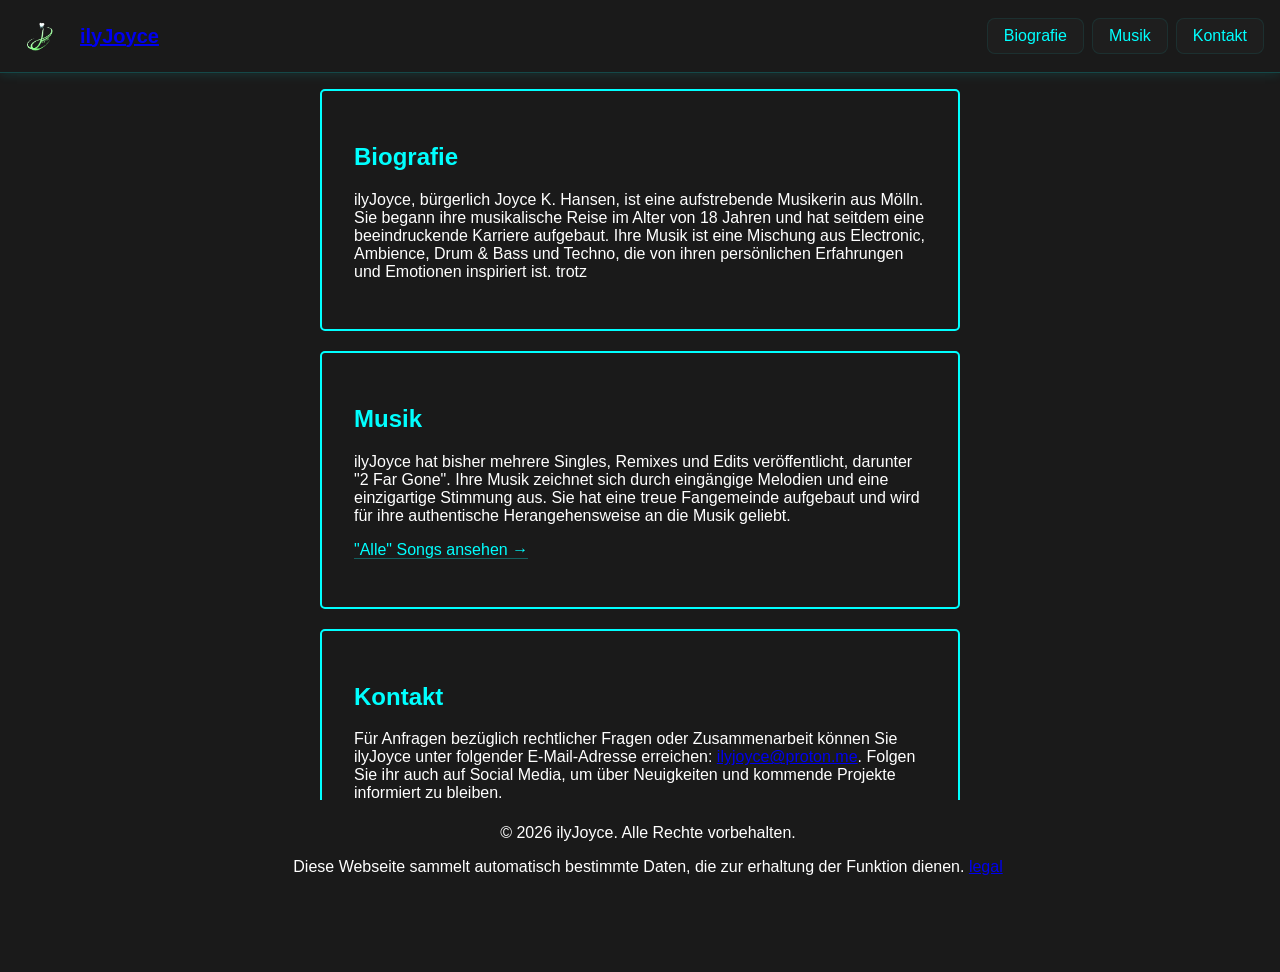
<file: index.html>
<!DOCTYPE html>
<html lang="de">
<head>
    <meta charset="UTF-8">
    <meta name="viewport" content="width=device-width, initial-scale=1.0">
    <title>ilyJoyce - homepage</title>
    <link rel="stylesheet" href="style.css">
</head>
<body>
    <header>
        <img src="img/logo.png" alt="ilyJoyce Logo">
        <h1><a href="/">ilyJoyce</a></h1>
        <nav>
            <ul>
                <li><a href="#biografie">Biografie</a></li>
                <li><a href="sub/musik/index.html">Musik</a></li>
                <li><a href="#kontakt">Kontakt</a></li>
            </ul>
        </nav>
    </header>

    <section id="biografie">
        <h2><span>Biografie</span></h2>
        <p>ilyJoyce, bürgerlich Joyce K. Hansen, ist eine aufstrebende Musikerin aus Mölln. 
            Sie begann ihre musikalische Reise im Alter von 18 Jahren und hat seitdem eine beeindruckende Karriere aufgebaut. 
            Ihre Musik ist eine Mischung aus Electronic, Ambience, Drum & Bass und Techno, die von ihren persönlichen Erfahrungen und Emotionen inspiriert ist.
        trotz</p>
    </section>

    <section id="musik">
        <h2><span>Musik</span></h2>
        <p>ilyJoyce hat bisher mehrere Singles, Remixes und Edits veröffentlicht, darunter "2 Far Gone". 
            Ihre Musik zeichnet sich durch eingängige Melodien und eine einzigartige Stimmung aus. 
            Sie hat eine treue Fangemeinde aufgebaut und wird für ihre authentische Herangehensweise an die Musik geliebt.</p>
        <p><a class="more-link" href="sub/musik/index.html">"Alle" Songs ansehen &rarr;</a></p>
    </section>

    <section id="kontakt">
        <h2><span>Kontakt</span></h2>
        <p>Für Anfragen bezüglich rechtlicher Fragen oder Zusammenarbeit können Sie ilyJoyce unter folgender E-Mail-Adresse erreichen: <a href="mailto:ilyjoyce@proton.me">ilyjoyce@proton.me</a>. Folgen Sie ihr auch auf Social Media, um über Neuigkeiten und kommende Projekte informiert zu bleiben.</p>
    </section>

    <footer>
        <p>&copy; 2026 ilyJoyce. Alle Rechte vorbehalten.</p>
        <p>Diese Webseite sammelt automatisch bestimmte Daten, die zur erhaltung der Funktion dienen. <a href="sub/legal/">legal</a></p>
    </footer>
</body>
</html>
</file>
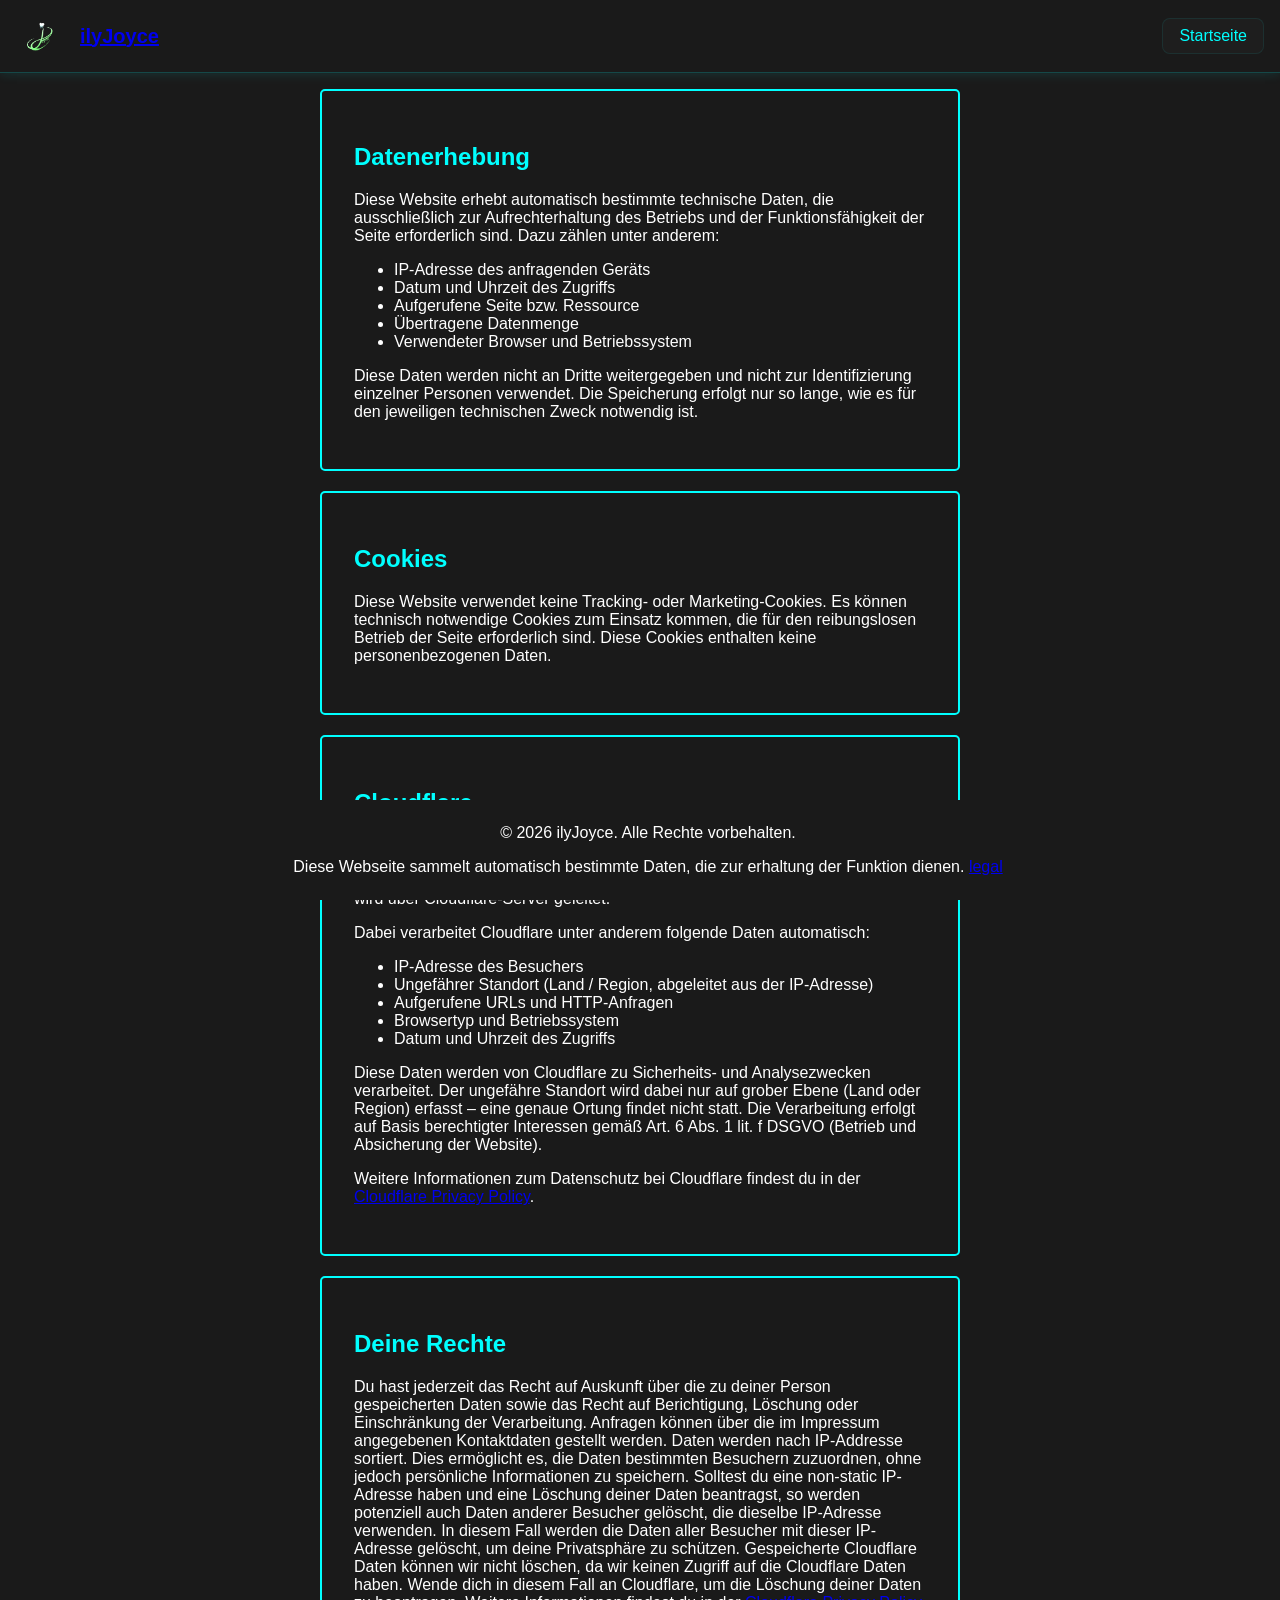
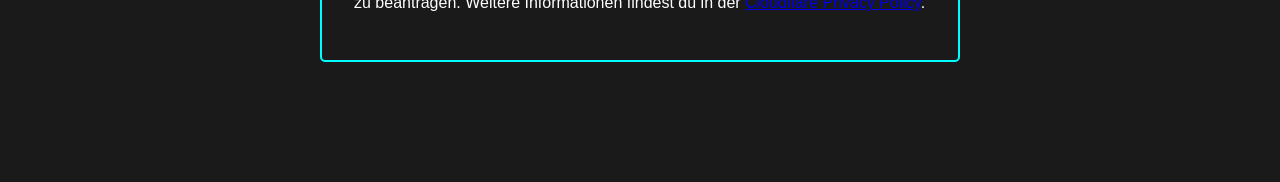
<file: sub/legal/index.html>
<!DOCTYPE html>
<html lang="de">
<head>
    <meta charset="UTF-8">
    <meta name="viewport" content="width=device-width, initial-scale=1.0">
    <title>ilyJoyce – Legal</title>
    <link rel="stylesheet" href="../../style.css">
</head>
<body>
    <header>
        <img src="../../img/logo.png" alt="ilyJoyce Logo">
        <h1><a href="/">ilyJoyce</a></h1>
        <nav>
            <ul>
                <li><a href="../../index.html">Startseite</a></li>
            </ul>
        </nav>
    </header>

    <section id="legal-datenerhebung">
        <h2><span>Datenerhebung</span></h2>
        <p>
            Diese Website erhebt automatisch bestimmte technische Daten, die ausschließlich
            zur Aufrechterhaltung des Betriebs und der Funktionsfähigkeit der Seite
            erforderlich sind. Dazu zählen unter anderem:
        </p>
        <ul>
            <li>IP-Adresse des anfragenden Geräts</li>
            <li>Datum und Uhrzeit des Zugriffs</li>
            <li>Aufgerufene Seite bzw. Ressource</li>
            <li>Übertragene Datenmenge</li>
            <li>Verwendeter Browser und Betriebssystem</li>
        </ul>
        <p>
            Diese Daten werden nicht an Dritte weitergegeben und nicht zur Identifizierung
            einzelner Personen verwendet. Die Speicherung erfolgt nur so lange, wie es für
            den jeweiligen technischen Zweck notwendig ist.
        </p>
    </section>

    <section id="legal-cookies">
        <h2><span>Cookies</span></h2>
        <p>
            Diese Website verwendet keine Tracking- oder Marketing-Cookies. Es können
            technisch notwendige Cookies zum Einsatz kommen, die für den reibungslosen
            Betrieb der Seite erforderlich sind. Diese Cookies enthalten keine
            personenbezogenen Daten.
        </p>
    </section>

    <section id="legal-cloudflare">
        <h2><span>Cloudflare</span></h2>
        <p>
            Diese Website nutzt den Dienst <strong>Cloudflare</strong> (Cloudflare, Inc., 101 Townsend St.,
            San Francisco, CA 94107, USA) als Content Delivery Network (CDN) und zum Schutz
            vor missbräuchlichem Datenverkehr. Der gesamte Traffic dieser Website wird über
            Cloudflare-Server geleitet.
        </p>
        <p>
            Dabei verarbeitet Cloudflare unter anderem folgende Daten automatisch:
        </p>
        <ul>
            <li>IP-Adresse des Besuchers</li>
            <li>Ungefährer Standort (Land / Region, abgeleitet aus der IP-Adresse)</li>
            <li>Aufgerufene URLs und HTTP-Anfragen</li>
            <li>Browsertyp und Betriebssystem</li>
            <li>Datum und Uhrzeit des Zugriffs</li>
        </ul>
        <p>
            Diese Daten werden von Cloudflare zu Sicherheits- und Analysezwecken verarbeitet.
            Der ungefähre Standort wird dabei nur auf grober Ebene (Land oder Region) erfasst –
            eine genaue Ortung findet nicht statt. Die Verarbeitung erfolgt auf Basis
            berechtigter Interessen gemäß Art. 6 Abs. 1 lit. f DSGVO (Betrieb und Absicherung
            der Website).
        </p>
        <p>
            Weitere Informationen zum Datenschutz bei Cloudflare findest du in der
            <a href="https://www.cloudflare.com/privacypolicy/" target="_blank" rel="noopener noreferrer">Cloudflare Privacy Policy</a>.
        </p>
    </section>

    <section id="legal-rechte">
        <h2><span>Deine Rechte</span></h2>
        <p>
            Du hast jederzeit das Recht auf Auskunft über die zu deiner Person
            gespeicherten Daten sowie das Recht auf Berichtigung, Löschung oder
            Einschränkung der Verarbeitung. Anfragen können über die im Impressum
            angegebenen Kontaktdaten gestellt werden. Daten werden nach IP-Addresse sortiert. 
            Dies ermöglicht es, die Daten bestimmten Besuchern zuzuordnen, ohne jedoch persönliche Informationen zu speichern.
            Solltest du eine non-static IP-Adresse haben und eine Löschung deiner Daten beantragst, so werden potenziell auch Daten anderer Besucher gelöscht, die dieselbe IP-Adresse verwenden. 
            In diesem Fall werden die Daten aller Besucher mit dieser IP-Adresse gelöscht, um deine Privatsphäre zu schützen.
            Gespeicherte Cloudflare Daten können wir nicht löschen, da wir keinen Zugriff auf die Cloudflare Daten haben.
            Wende dich in diesem Fall an Cloudflare, um die Löschung deiner Daten zu beantragen. Weitere Informationen findest du in der <a href="https://www.cloudflare.com/privacypolicy/" target="_blank" rel="noopener noreferrer">Cloudflare Privacy Policy</a>.
        </p>
    </section>

    <footer>
        <p>&copy; 2026 ilyJoyce. Alle Rechte vorbehalten.</p>
        <p>Diese Webseite sammelt automatisch bestimmte Daten, die zur erhaltung der Funktion dienen. <a href="index.html">legal</a></p>
    </footer>
</body>
</html>
</file>
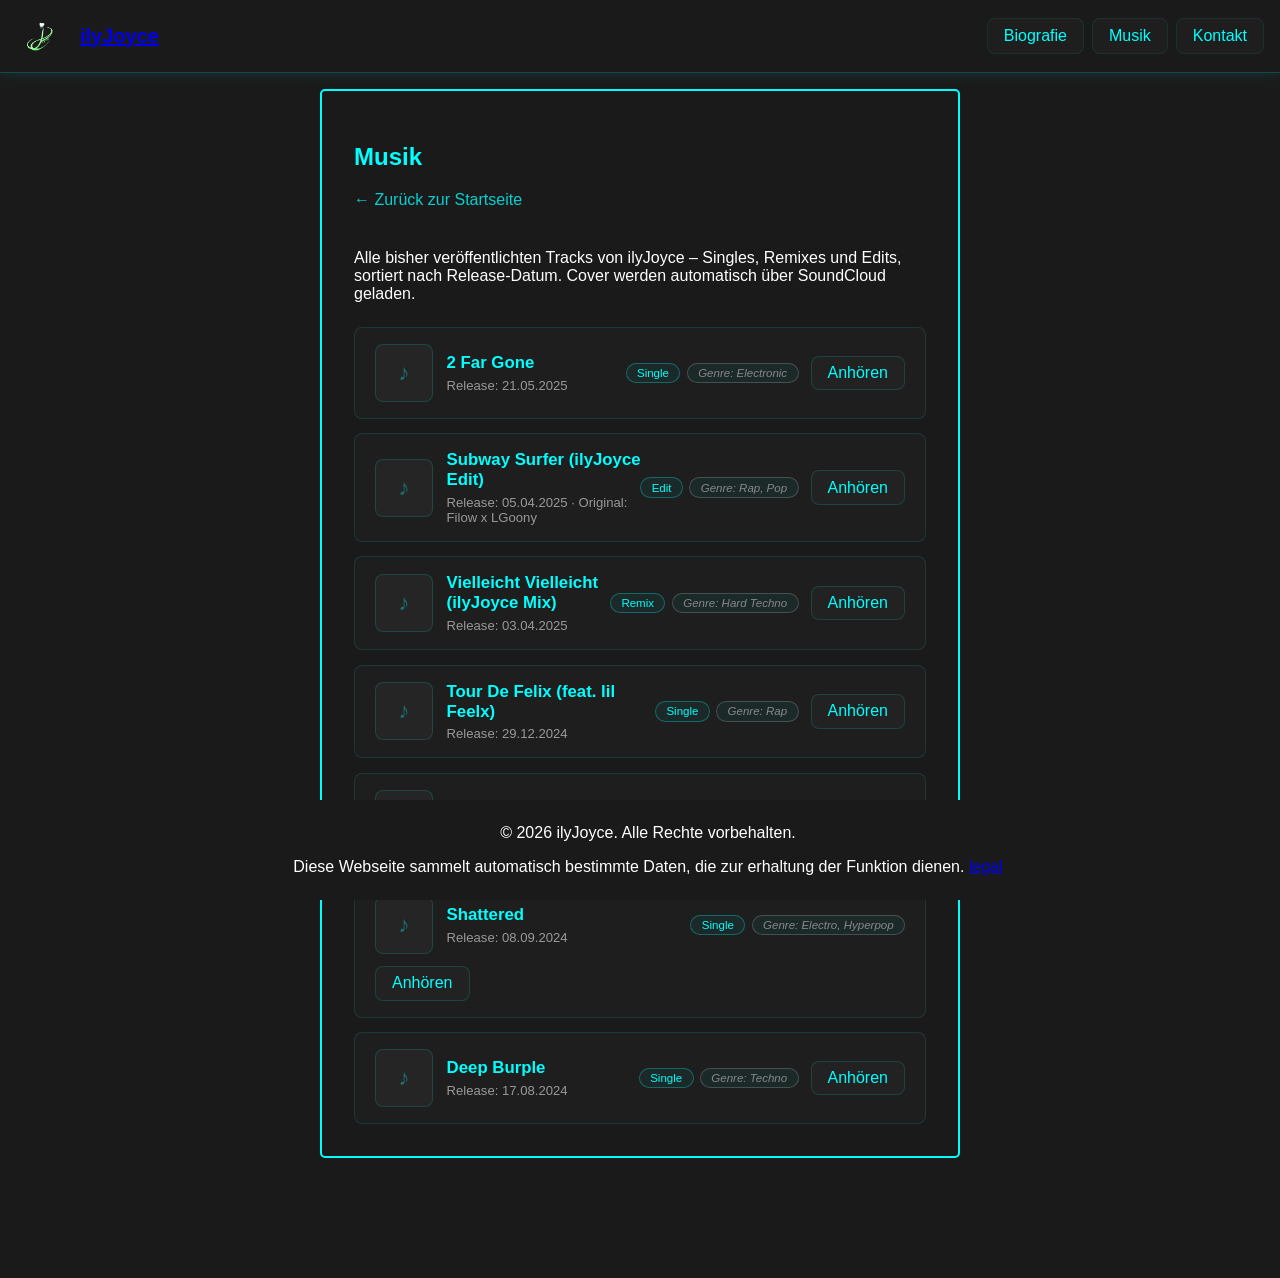
<file: sub/musik/index.html>
<!DOCTYPE html>
<html lang="de">
<head>
    <meta charset="UTF-8">
    <meta name="viewport" content="width=device-width, initial-scale=1.0">
    <title>ilyJoyce - Musik</title>
    <link rel="stylesheet" href="../../style.css">
</head>
<body>
    <header>
        <img src="../../img/logo.png" alt="ilyJoyce Logo">
        <h1><a href="../../">ilyJoyce</a></h1>
        <nav>
            <ul>
                <li><a href="../../index.html#biografie">Biografie</a></li>
                <li><a href="musik.html">Musik</a></li>
                <li><a href="../../index.html#kontakt">Kontakt</a></li>
            </ul>
        </nav>
    </header>

    <section id="musik">
        <h2><span>Musik</span></h2>
        <a class="back-link" href="../../index.html">&larr; Zurück zur Startseite</a>
        <p>Alle bisher veröffentlichten Tracks von ilyJoyce – Singles, Remixes und Edits, sortiert nach Release-Datum.
           Cover werden automatisch über SoundCloud geladen.</p>

        <div class="song-list">

            <div class="song-card">
                <div class="song-main">
                    <div class="song-cover loading" data-track="https://soundcloud.com/ilyjoyce/2-far-gone" aria-hidden="true"></div>
                    <div class="song-info">
                        <span class="song-title">2 Far Gone</span>
                        <span class="song-meta">Release: 21.05.2025</span>
                    </div>
                </div>
                <div class="song-tags">
                    <span class="tag">Single</span>
                    <span class="tag placeholder">Genre: Electronic</span>
                </div>
                <a class="song-link" href="https://soundcloud.com/ilyjoyce/2-far-gone" target="_blank" rel="noopener">Anhören</a>
            </div>

            <div class="song-card">
                <div class="song-main">
                    <div class="song-cover loading" data-track="https://soundcloud.com/ilyjoyce/subway-surfer" aria-hidden="true"></div>
                    <div class="song-info">
                        <span class="song-title">Subway Surfer (ilyJoyce Edit)</span>
                        <span class="song-meta">Release: 05.04.2025 &middot; Original: Filow x LGoony</span>
                    </div>
                </div>
                <div class="song-tags">
                    <span class="tag">Edit</span>
                    <span class="tag placeholder">Genre: Rap, Pop</span>
                </div>
                <a class="song-link" href="https://soundcloud.com/ilyjoyce/subway-surfer" target="_blank" rel="noopener">Anhören</a>
            </div>

            <div class="song-card">
                <div class="song-main">
                    <div class="song-cover loading" data-track="https://soundcloud.com/ilyjoyce/vielleicht-vielleicht-ilyjoyce" aria-hidden="true"></div>
                    <div class="song-info">
                        <span class="song-title">Vielleicht Vielleicht (ilyJoyce Mix)</span>
                        <span class="song-meta">Release: 03.04.2025</span>
                    </div>
                </div>
                <div class="song-tags">
                    <span class="tag">Remix</span>
                    <span class="tag placeholder">Genre: Hard Techno</span>
                </div>
                <a class="song-link" href="https://soundcloud.com/ilyjoyce/vielleicht-vielleicht-ilyjoyce" target="_blank" rel="noopener">Anhören</a>
            </div>

            <div class="song-card">
                <div class="song-main">
                    <div class="song-cover loading" data-track="https://soundcloud.com/ilyjoyce/felix" aria-hidden="true"></div>
                    <div class="song-info">
                        <span class="song-title">Tour De Felix (feat. lil Feelx)</span>
                        <span class="song-meta">Release: 29.12.2024</span>
                    </div>
                </div>
                <div class="song-tags">
                    <span class="tag">Single</span>
                    <span class="tag placeholder">Genre: Rap</span>
                </div>
                <a class="song-link" href="https://soundcloud.com/ilyjoyce/felix" target="_blank" rel="noopener">Anhören</a>
            </div>

            <div class="song-card">
                <div class="song-main">
                    <div class="song-cover loading" data-track="https://soundcloud.com/ilyjoyce/kavala" aria-hidden="true"></div>
                    <div class="song-info">
                        <span class="song-title">Kavala</span>
                        <span class="song-meta">Release: 30.11.2024</span>
                    </div>
                </div>
                <div class="song-tags">
                    <span class="tag">Single</span>
                    <span class="tag placeholder">Genre: Funk</span>
                </div>
                <a class="song-link" href="https://soundcloud.com/ilyjoyce/kavala" target="_blank" rel="noopener">Anhören</a>
            </div>

            <div class="song-card">
                <div class="song-main">
                    <div class="song-cover loading" data-track="https://soundcloud.com/ilyjoyce/shattered" aria-hidden="true"></div>
                    <div class="song-info">
                        <span class="song-title">Shattered</span>
                        <span class="song-meta">Release: 08.09.2024</span>
                    </div>
                </div>
                <div class="song-tags">
                    <span class="tag">Single</span>
                    <span class="tag placeholder">Genre: Electro, Hyperpop</span>
                </div>
                <a class="song-link" href="https://soundcloud.com/ilyjoyce/shattered" target="_blank" rel="noopener">Anhören</a>
            </div>

            <div class="song-card">
                <div class="song-main">
                    <div class="song-cover loading" data-track="https://soundcloud.com/ilyjoyce/deep-burple" aria-hidden="true"></div>
                    <div class="song-info">
                        <span class="song-title">Deep Burple</span>
                        <span class="song-meta">Release: 17.08.2024</span>
                    </div>
                </div>
                <div class="song-tags">
                    <span class="tag">Single</span>
                    <span class="tag placeholder">Genre: Techno</span>
                </div>
                <a class="song-link" href="https://soundcloud.com/ilyjoyce/deep-burple" target="_blank" rel="noopener">Anhören</a>
            </div>

        </div>
    </section>

    <footer>
        <p>&copy; 2026 ilyJoyce. Alle Rechte vorbehalten.</p>
        <p>Diese Webseite sammelt automatisch bestimmte Daten, die zur erhaltung der Funktion dienen. <a href="sub/legal/">legal</a></p>
    </footer>

    <script>
        // Lädt die Track-Cover dynamisch über die öffentliche SoundCloud oEmbed-API
        // (kein API-Key nötig). Bei Fehlern bleibt das Fallback-Icon stehen.
        document.querySelectorAll('.song-cover[data-track]').forEach(function (el) {
            var trackUrl = el.getAttribute('data-track');
            var endpoint = 'https://soundcloud.com/oembed?format=json&url=' + encodeURIComponent(trackUrl);

            fetch(endpoint)
                .then(function (res) {
                    if (!res.ok) throw new Error('oEmbed request failed');
                    return res.json();
                })
                .then(function (data) {
                    if (!data.thumbnail_url) throw new Error('Kein Cover vorhanden');
                    // Bild vorab laden, damit kein kaputtes Bild kurz aufblitzt
                    var preload = new Image();
                    preload.onload = function () {
                        el.style.backgroundImage = 'url("' + data.thumbnail_url + '")';
                        el.classList.remove('loading');
                    };
                    preload.onerror = function () {
                        el.classList.remove('loading');
                        el.classList.add('fallback');
                    };
                    preload.src = data.thumbnail_url;
                })
                .catch(function () {
                    el.classList.remove('loading');
                    el.classList.add('fallback');
                });
        });
    </script>
</body>
</html>
</file>
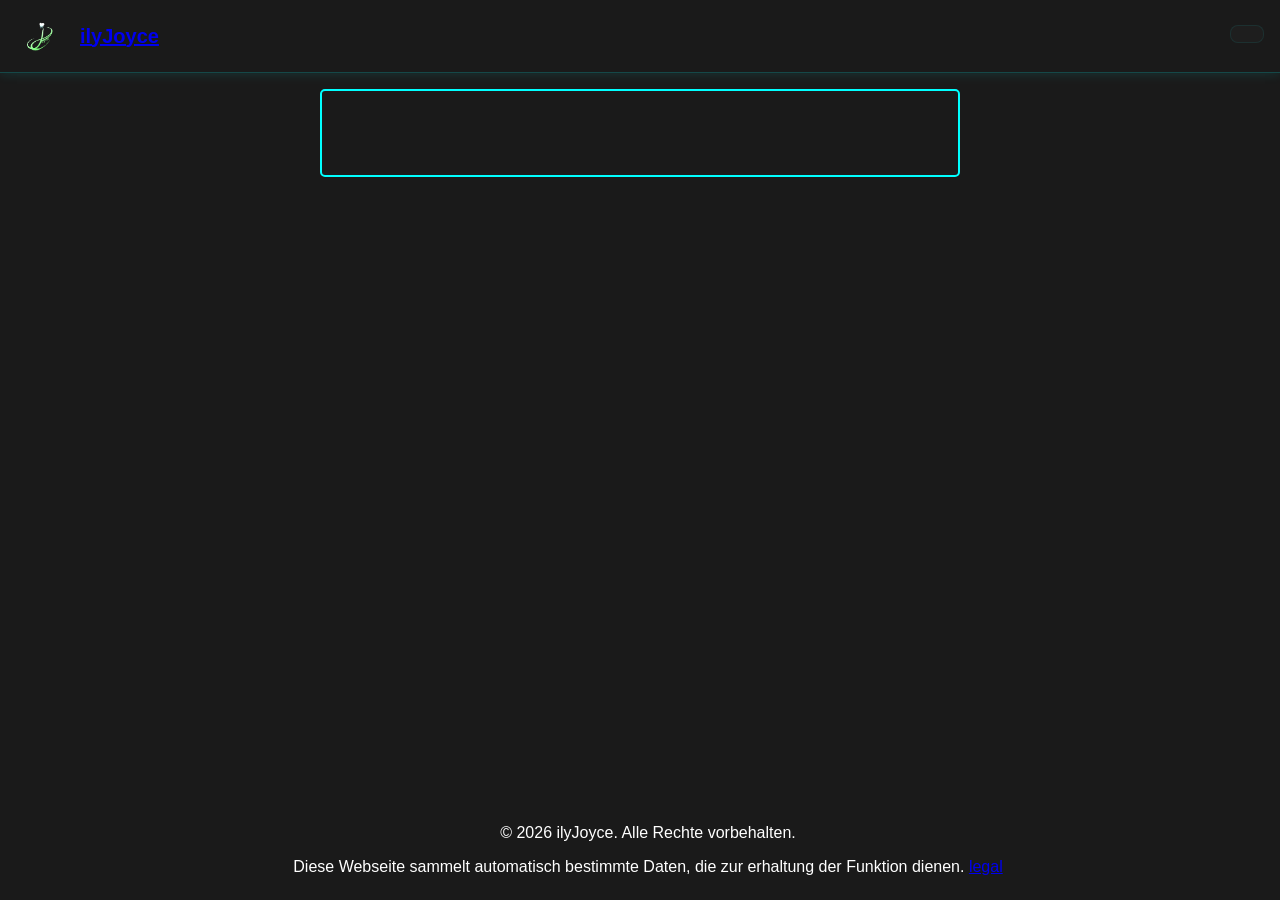
<file: sub/template.html>
<!DOCTYPE html>
<html lang="de">
<head>
    <meta charset="UTF-8">
    <meta name="viewport" content="width=device-width, initial-scale=1.0">
    <title>ilyJoyce</title>
    <link rel="stylesheet" href="/style.css">
</head>
<body>
    <header>
        <img src="/img/logo.png" alt="ilyJoyce Logo">
        <h1><a href="/">ilyJoyce</a></h1>
        <nav>
            <ul>
                <li><a href="#"></a></li>
            </ul>
        </nav>
    </header>

    <section id="">
        <h2><span></span></h2>
        <p></p>
    </section>

    <footer>
        <p>&copy; 2026 ilyJoyce. Alle Rechte vorbehalten.</p>
        <p>Diese Webseite sammelt automatisch bestimmte Daten, die zur erhaltung der Funktion dienen. <a href="/sub/legal/index.html">legal</a></p>
    </footer>
</html>
</file>
<file: style.css>
body {
    font-family: Arial, sans-serif;
    margin: 0;
    padding: 0;
    padding-bottom: 100px;
    background-color: #1a1a1a;
}

header {
    background-color: #1a1a1a;
    color: cyan;
    padding: 0.75rem 1rem;
    display: flex;
    align-items: center;
    gap: 1rem;
    border-bottom: 1px solid #00ffff33;
    border-bottom-width: 1px;
    border-bottom-style: solid;
    border-bottom-color: rgba(0, 255, 255, 0.2);
    box-shadow: 0 2px 10px rgba(0,255,255,0.1);
}

header img {
    width: 48px;
    height: 48px;
    object-fit: cover;
    border-radius: 6px;
}

header h1 {
    margin: 0;
    font-size: 1.25rem;
}

nav {
    background-color: transparent;
    display: flex;
    justify-content: flex-end;
    margin-left: auto;
    padding: 0;
}

nav ul {
    list-style: none;
    margin: 0;
    padding: 0;
    display: flex;
    gap: 0.5rem;
    align-items: center;
}

nav li {
    display: inline-block;
}

nav a {
    display: inline-block;
    padding: 0.5rem 1rem;
    color: cyan;
    background: rgba(255,255,255,0.02);
    border: 1px solid rgba(0,255,255,0.08);
    border-radius: 8px;
    text-decoration: none;
    transition: transform 0.15s ease, box-shadow 0.15s ease, background 0.15s ease;
}

nav a:hover, nav a:focus {
    transform: translateY(-3px);
    background: rgba(0,255,255,0.06);
    box-shadow: 0 8px 20px rgba(0,255,255,0.06);
}

nav a:active {
    transform: translateY(0);
    box-shadow: none;
}

nav a:visited {
    color: cyan;
}

section {
    padding: 2rem;
    color: white;
    background-color: rgb(26, 26, 26);
    margin: 1rem;
    border-radius: 5px;
    border: 2px solid aqua;
    margin-left: 25%;
    margin-right: 25%;
    margin-bottom: 20px;
}

section h2 span:hover {
  --scale: 1.5;
}

section h2 {
  font-size: calc(1.5rem * var(--scale));
  text-decoration: underline;
}

section:hover h2 {
    font-size: 1.8rem;
    text-shadow: 0 0 5px cyan;
}

section h2 span:hover {
    font-size: 2rem;
    text-decoration: underline;
}

section h2 {
    color: cyan;
    transition: all 0.3s ease;
    font-size: 1.5rem;
    text-decoration: none;
    --scale: 1;
}

section span {
    transition: all 0.3s ease
}

.more-link {
    color: cyan;
    text-decoration: none;
    border-bottom: 1px solid rgba(0,255,255,0.3);
    transition: all 0.15s ease;
}

.more-link:hover {
    border-bottom-color: cyan;
    text-shadow: 0 0 5px cyan;
}

.back-link {
    display: inline-block;
    margin-bottom: 1.5rem;
    color: cyan;
    text-decoration: none;
    opacity: 0.8;
    transition: opacity 0.15s ease, transform 0.15s ease;
}

.back-link:hover {
    opacity: 1;
    transform: translateX(-3px);
}

.song-list {
    display: flex;
    flex-direction: column;
    gap: 0.9rem;
    margin-top: 1.5rem;
}

.song-card {
    display: flex;
    flex-wrap: wrap;
    align-items: center;
    justify-content: space-between;
    gap: 0.75rem;
    padding: 1rem 1.25rem;
    background: rgba(255,255,255,0.02);
    border: 1px solid rgba(0,255,255,0.12);
    border-radius: 8px;
    transition: transform 0.15s ease, box-shadow 0.15s ease, background 0.15s ease;
}

.song-card:hover {
    transform: translateY(-3px);
    background: rgba(0,255,255,0.05);
    box-shadow: 0 8px 20px rgba(0,255,255,0.07);
}

.song-main {
    display: flex;
    align-items: center;
    gap: 0.85rem;
    flex: 1;
    min-width: 220px;
}

.song-cover {
    width: 56px;
    height: 56px;
    border-radius: 8px;
    flex-shrink: 0;
    background-color: rgba(255,255,255,0.03);
    border: 1px solid rgba(0,255,255,0.15);
    background-size: cover;
    background-position: center;
    position: relative;
    overflow: hidden;
}

.song-cover.loading {
    background-image: linear-gradient(90deg, rgba(0,255,255,0.03) 25%, rgba(0,255,255,0.1) 37%, rgba(0,255,255,0.03) 63%);
    background-size: 400% 100%;
    animation: cover-shimmer 1.4s ease infinite;
}

@keyframes cover-shimmer {
    0% { background-position: 100% 0; }
    100% { background-position: 0 0; }
}

.song-cover.fallback::after {
    content: "♪";
    position: absolute;
    inset: 0;
    display: flex;
    align-items: center;
    justify-content: center;
    color: rgba(0,255,255,0.35);
    font-size: 1.4rem;
}

.song-info {
    display: flex;
    flex-direction: column;
    gap: 0.3rem;
    min-width: 200px;
}

.song-title {
    font-size: 1.05rem;
    font-weight: bold;
    color: cyan;
}

.song-meta {
    font-size: 0.82rem;
    color: #999;
}

.song-tags {
    display: flex;
    flex-wrap: wrap;
    gap: 0.4rem;
}

.tag {
    font-size: 0.72rem;
    padding: 0.2rem 0.65rem;
    border-radius: 999px;
    border: 1px solid rgba(0,255,255,0.3);
    color: cyan;
    background: rgba(0,255,255,0.05);
    white-space: nowrap;
}

.tag.placeholder {
    border-color: rgba(255,255,255,0.18);
    color: #888;
    font-style: italic;
}

.song-link {
    display: inline-block;
    padding: 0.45rem 1rem;
    color: cyan;
    background: rgba(255,255,255,0.02);
    border: 1px solid rgba(0,255,255,0.15);
    border-radius: 8px;
    text-decoration: none;
    white-space: nowrap;
    transition: transform 0.15s ease, box-shadow 0.15s ease, background 0.15s ease;
}

.song-link:hover {
    transform: translateY(-3px);
    background: rgba(0,255,255,0.06);
    box-shadow: 0 8px 20px rgba(0,255,255,0.06);
}

footer {
    background-color: #1a1a1a;
    color: white;
    text-align: center;
    padding: 0.5rem;
    position: fixed;
    width: 100%;
    bottom: 0;
}
</file>
